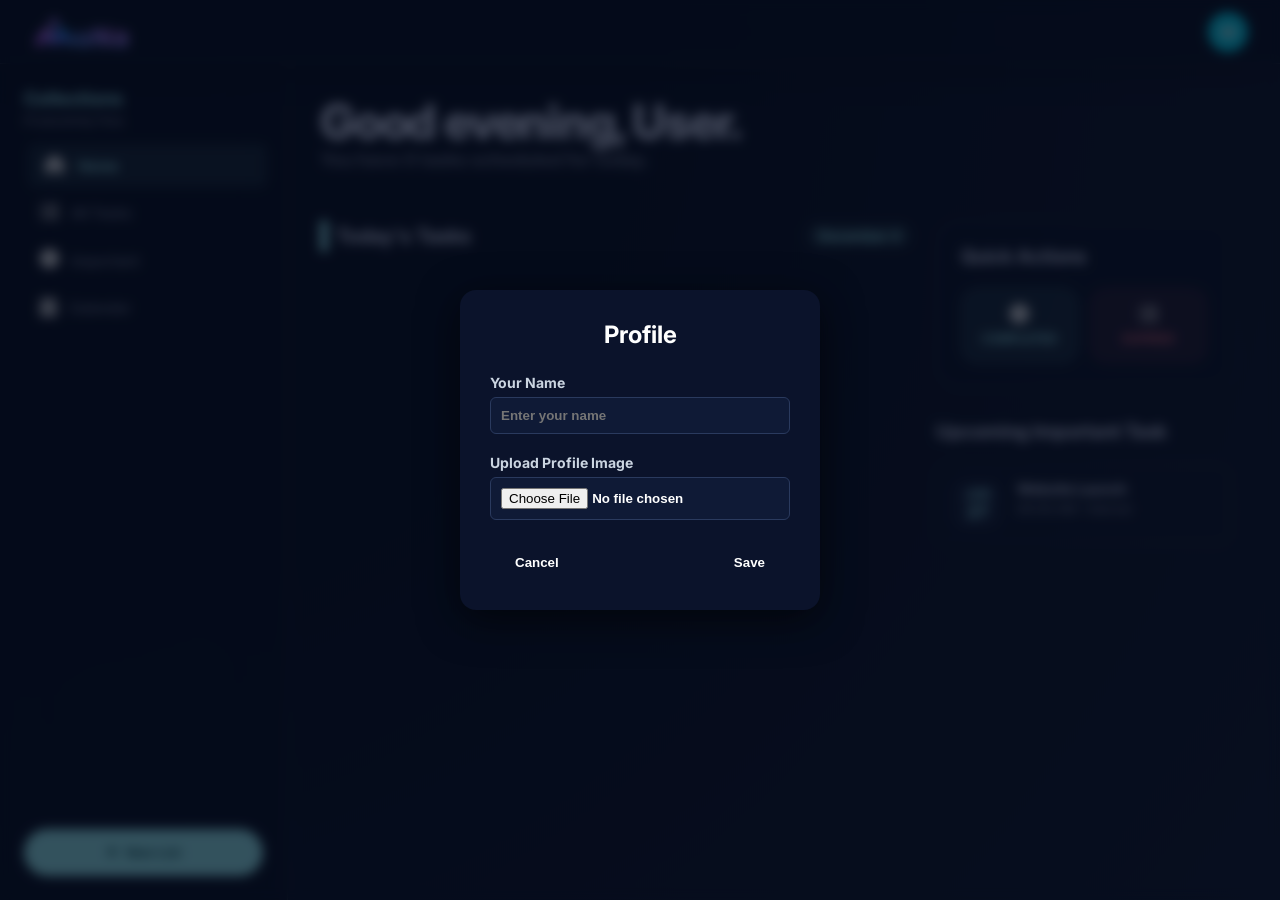
<file: index.html>
<!doctype html>
<html lang="en">
  <head>
    <meta charset="utf-8" />
    <meta content="width=device-width, initial-scale=1.0" name="viewport" />
    <meta name="theme-color" content="#060e20" />
<meta name="background-color" content="#060e20" />
<meta name="apple-mobile-web-app-capable" content="yes" />
<meta name="apple-mobile-web-app-status-bar-style" content="black-translucent" />
    <title>MunA.ToDo</title>
    <link
      href="https://fonts.googleapis.com/css2?family=Manrope:wght@400;700;800&family=Inter:wght@400;500;600&display=swap"
      rel="stylesheet"
    />

    <link
      rel="stylesheet"
      href="https://cdnjs.cloudflare.com/ajax/libs/font-awesome/6.5.1/css/all.min.css"
    />
    <link rel="icon" href="icons/icon.ico" />
    <link rel="stylesheet" href="style.css" />
  </head>

  <body>
   <nav class="navbar">
  <img src="/icons/logo.png" alt="logo" width="100px">

  <div class="navbar-right">
    <div class="avatar" id="profileBtn">M</div>
  </div>
</nav>
    </nav>


    <aside class="sidebar">
      <div>
        <h2 class="sidebar-title">Collections</h2>
        <p class="sidebar-subtitle">Productivity Flow</p>
      </div>
      <nav class="sidebar-nav">
        <a class="sidebar-link active" href="index.html"
          ><i class="fa-solid fa-house"></i>Home</a
        >
        <a class="sidebar-link" href="task.html"
          ><i class="fa-solid fa-list-ul"></i>All Tasks</a
        >
        <a class="sidebar-link" href="#"
          ><i class="fa-regular fa-circle-exclamation"></i>Important</a
        >
        <a class="sidebar-link" href="#"
          ><i class="fa-regular fa-calendar-days"></i>Calender</a
        >
      </nav>
      <div class="sidebar-footer">
        <button class="new-list-btn" id="createBtn">
          <span style="font-size: 20px; font-weight: bold">+</span>
          <span>New List</span>
        </button>
      </div>
    </aside>

    <main>
      <!-- ================================================================= -->
      <!-- Header section -->
      <!-- ================================================================= -->
      <header class="page-header">
        <h1 class="page-title">Good morning, MunA.</h1>
        <p class="page-subtitle">
          You have <span class="taskNo">No</span> tasks scheduled for today.
        </p>
        <div class="steps-container"></div>
      </header>

      <div class="content-grid">
        <section class="tasks-section">
          <div class="section-header">
            <h3 class="section-title">
              <span class="title-accent"></span>Today's Tasks
            </h3>
            <p class="date-badge"></p>
          </div>
          <!-- ============================================================= -->
          <!-- Tsk panel -->
          <!-- ============================================================= -->
          <div class="tasks-list">
            <!-- =========================================================== -->
            <!-- task card -->
            <div class="task-card">
                <div>
                  <h4 class="task-name">Date of Birth</h4>
                  <span class="task-time">Schedule 08/07/2004 - 00:00 am</span>
                  <p class="task-decription">
                    elit. Minus doloremque dolore at! ia autem quas id natus
                    sunt totam voluptatum placeat sequi dolor?
                  </p>
                </div>
              <!-- ========================================================= -->
              <!-- Menu box -->
              <!-- ========================================================= -->
              <button class="task-menu">&#8942;</button>
              <div class="menubtn">
                <button class="edit-action">
                  <i class="fa-solid fa-pen"></i>Edit
                </button>
                <button class="done-action">
                  <i class="fa-regular fa-circle-check"></i>Complete
                </button>
                <button class="delete-action">
                  <i class="fa-regular fa-trash"></i>Delete
                </button>
              </div>
            </div>
            <!-- =========================================================== -->
          </div>
        </section>
        <!-- ======================================================================= -->
        <!-- Aside Quick panel -->
        <!-- ======================================================================= -->
        <aside class="aside-panel">
          <div class="glass-panel">
            <h3 class="panel-title">Quick Actions</h3>
            <div class="quick-grid" >
              <button class="quick-btn focus-btn" data-filter="completed">
                <i class="fa-regular fa-clock"></i>
                <span class="label">Completed</span>
              </button>
              <button class="quick-btn stats-btn" data-filter="expired">
                <i class="fa-solid fa-list-ul"></i>
                <span class="label">Expired</span>
              </button>
            </div>
          </div>
          <!-- ============================================================= -->
          <!-- Upcoming panel -->
          <!-- ============================================================= -->
          <div>
            <h3 class="upcoming-title">Upcoming Important Task</h3>
            <div class="upcoming-list">
              <div class="upcoming-card">
                <div class="date-block">
                  <span class="month">JUN</span>
                  <span class="day">27</span>
                </div>
                <div>
                  <p class="upcoming-name">Website Launch</p>
                  <p class="upcoming-sub">09:00 AM • Internal</p>
                </div>
              </div>
            </div>
          </div>
        </aside>
      </div>
    </main>
    <!-- ======================================================================= -->
    <!-- Input Form -->
    <!-- ======================================================================= -->
    <div class="overlay hidden">
      <div class="modal">
        <h2>Create List</h2>
        <div class="form-group">
          <label>Enter New Task</label>
          <input
            class="task"
            type="text"
            placeholder="Enter the Task to add"
            required
          />
        </div>
        <div class="form-group">
          <label>Enter Description</label>
          <textarea
            class="taskDesc"
            placeholder="Enter Description about the Task"
            required
          ></textarea>
        </div>
        <div class="form-group">
          <label>Date & Time</label>
          <input class="dateTime" type="datetime-local" required />
        </div>
        <div class="actions">
          <button class="btn cancel">Cancel</button>
          <button class="btn submit">Submit</button>
        </div>
      </div>
    </div>
    <!-- ================= PROFILE MODAL ================= -->
<div class="overlay profile-overlay hidden">
  <div class="modal">
    <h2>Profile</h2>

    <div class="form-group">
      <label>Your Name</label>
      <input type="text" class="profile-name" placeholder="Enter your name" />
    </div>

    <div class="form-group">
      <label>Upload Profile Image</label>
      <input type="file" class="profile-img" accept="image/*" />
    </div>

    <div class="actions">
      <button class="btn cancel-profile">Cancel</button>
      <button class="btn save-profile">Save</button>
    </div>
  </div>
</div>
    <!-- ======================================================================= -->
    <!-- Mobile Navigation -->
    <!-- ======================================================================= -->
    <nav class="bottom-nav">
      <a class="navList" href="index.html"
        ><i class="fa-solid fa-house"></i>Home</a
      >
      <button class="fab">+</button>
      <a class="navList" href="/task.html"
        ><i class="fa-solid fa-list-ul"></i>All Task</a
      >
    </nav>
    <script src="script.js"></script>
  </body>
</html>
</file>
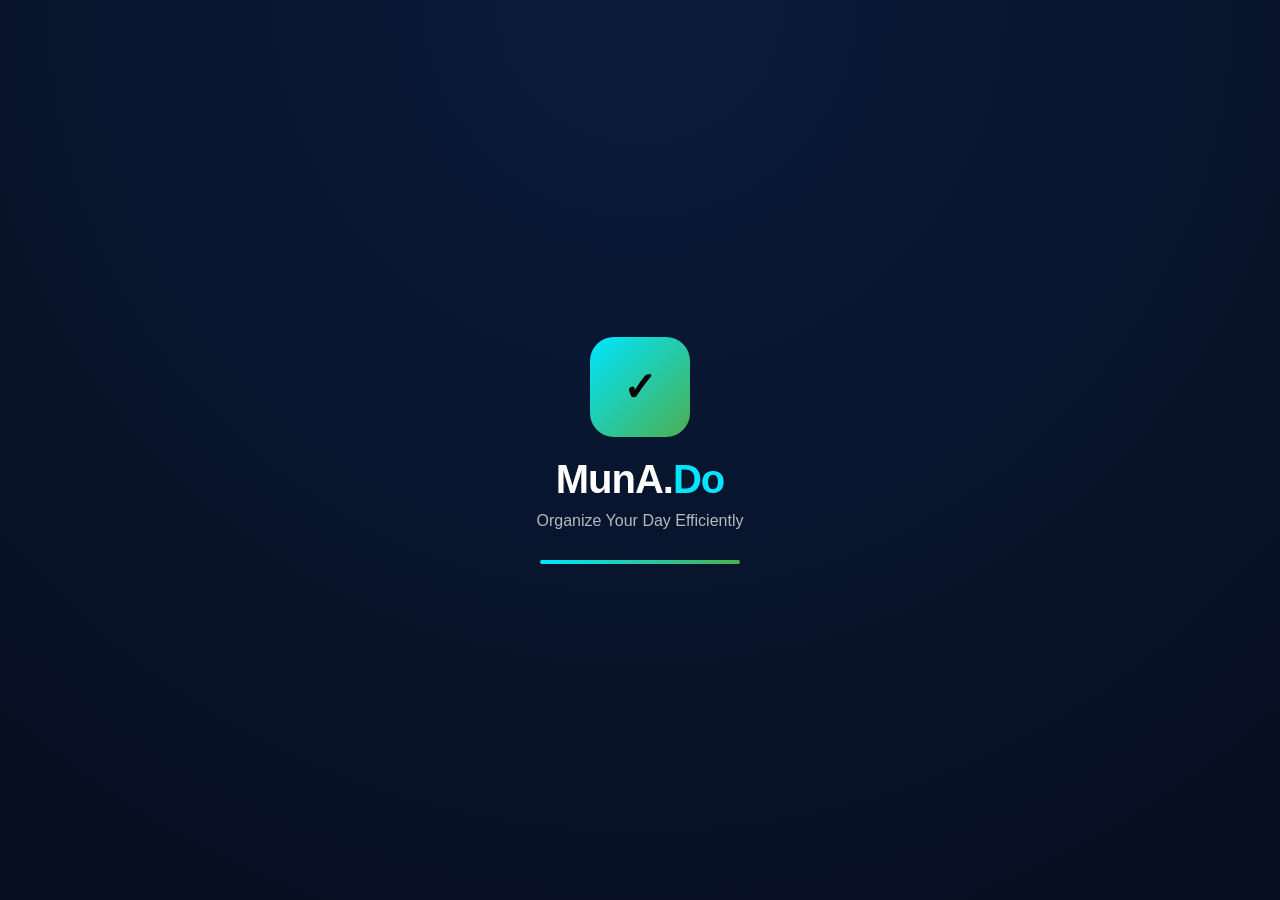
<file: splash.html>
<!doctype html>
<html lang="en">
  <head>
    <meta charset="UTF-8" />
    <meta name="viewport" content="width=device-width, initial-scale=1.0" />
    <meta name="theme-color" content="#060e20" />
    <meta name="background-color" content="#060e20" />
    <meta name="apple-mobile-web-app-capable" content="yes" />
    <meta
      name="apple-mobile-web-app-status-bar-style"
      content="black-translucent"
    />
    <title>MunA.Do</title>

    <style>
      body {
        margin: 0;
        height: 100vh;
        background: radial-gradient(circle at top, #0b1b3a, #060e20);
        display: flex;
        justify-content: center;
        align-items: center;
        font-family: "Inter", sans-serif;
        color: white;
        overflow: hidden;
      }

      .container {
        text-align: center;
        animation: fadeIn 1.5s ease-in-out;
      }

      /* LOGO */
      .logo {
        width: 100px;
        height: 100px;
        border-radius: 24px;
        background: linear-gradient(135deg, #00e5ff, #4caf50);
        display: flex;
        align-items: center;
        justify-content: center;
        margin: auto;
        font-size: 40px;
        font-weight: bold;
        color: black;
        animation: pop 1s ease;
      }

      /* APP NAME */
      .title {
        font-size: 2.5rem;
        margin-top: 20px;
        font-weight: 800;
        letter-spacing: -1px;
      }

      .title span {
        color: #00e5ff;
      }

      /* TAGLINE */
      .tagline {
        margin-top: 10px;
        font-size: 1rem;
        opacity: 0.7;
      }

      /* LOADING BAR */
      .loader {
        margin-top: 30px;
        width: 200px;
        height: 4px;
        background: rgba(255, 255, 255, 0.1);
        border-radius: 10px;
        overflow: hidden;
        margin-left: auto;
        margin-right: auto;
      }

      .loader-bar {
        height: 100%;
        width: 0%;
        background: linear-gradient(90deg, #00e5ff, #4caf50);
        animation:
          load 2s ease forwards,
          glow 1s infinite alternate;
      }

      @keyframes glow {
        from {
          box-shadow: 0 0 5px #00e5ff;
        }
        to {
          box-shadow: 0 0 20px #00e5ff;
        }
      }

      /* ANIMATIONS */
      @keyframes pop {
        0% {
          transform: scale(0);
        }
        70% {
          transform: scale(1.1);
        }
        100% {
          transform: scale(1);
        }
      }

      @keyframes fadeIn {
        from {
          opacity: 0;
        }
        to {
          opacity: 1;
        }
      }

      @keyframes load {
        from {
          width: 0%;
        }
        to {
          width: 100%;
        }
      }

      .logo {
        animation:
          pop 1s ease,
          float 3s ease-in-out infinite;
      }

      @keyframes float {
        0% {
          transform: translateY(0px);
        }
        50% {
          transform: translateY(-10px);
        }
        100% {
          transform: translateY(0px);
        }
      }
    </style>
  </head>

  <body>
    <div class="container">
      <div class="logo">✓</div>
      <div class="title">MunA.<span>Do</span></div>
      <div class="tagline">Organize Your Day Efficiently</div>

      <div class="loader">
        <div class="loader-bar"></div>
      </div>
    </div>

    <script>
      // Redirect after animation
      setTimeout(() => {
        window.location.href = "index.html";
      }, 2600);

      setTimeout(() => {
        document.body.style.opacity = "0";
        document.body.style.transition = "0.5s";

        setTimeout(() => {
          window.location.href = "index.html";
        }, 500);
      }, 2000);
    </script>
  </body>
</html>
</file>
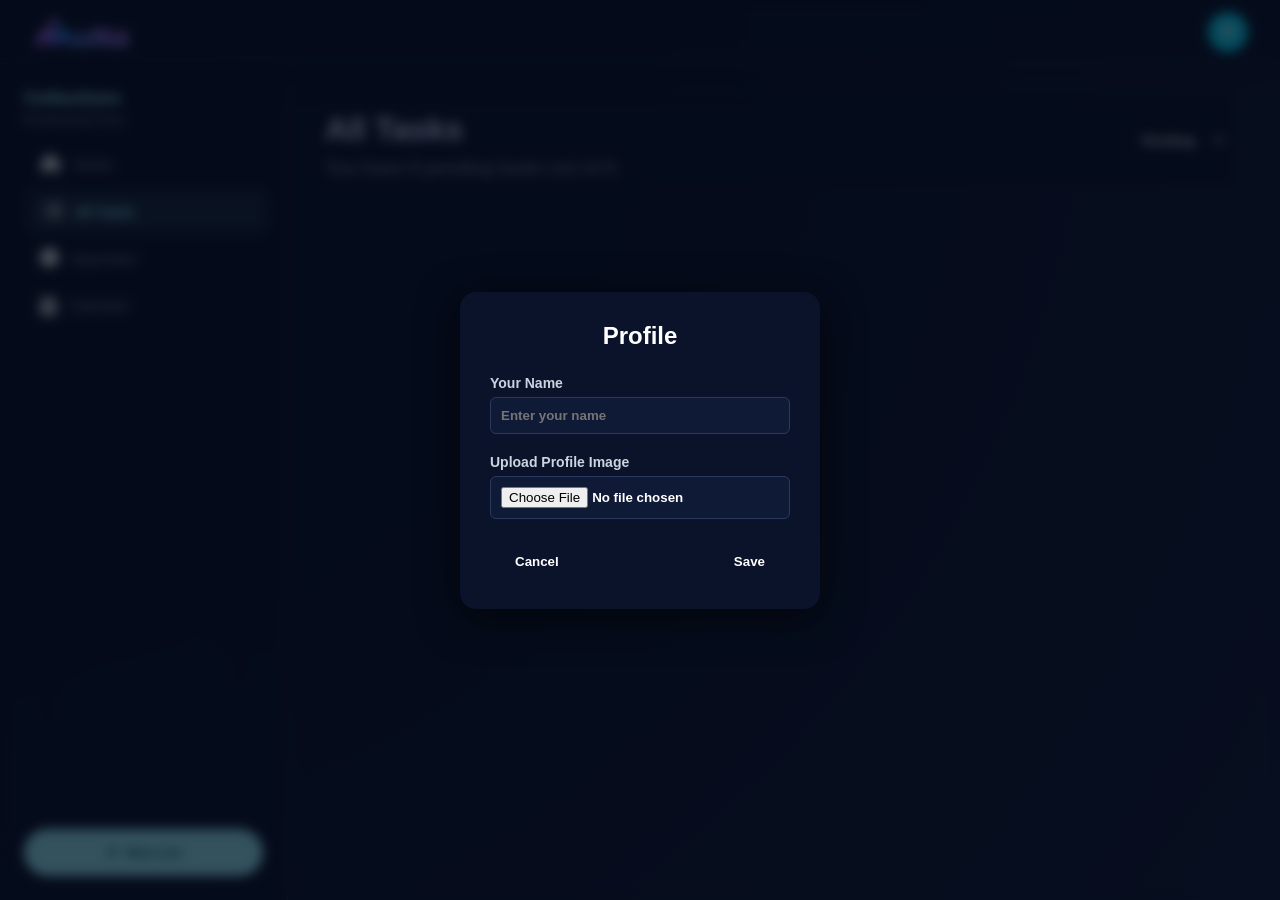
<file: task.html>
<!doctype html>
<html lang="en">
  <head>
    <meta charset="UTF-8" />
    <meta name="viewport" content="width=device-width, initial-scale=1.0" />
    <title>Complete Task's Page</title>
    <link
      rel="stylesheet"
      href="https://cdnjs.cloudflare.com/ajax/libs/font-awesome/6.5.1/css/all.min.css"
    />
    <link rel="icon" href="icons/icon.ico" />
    <link rel="stylesheet" href="style.css" />
    <style>
      .head {
        display: flex;
        align-items: center;
        justify-content: space-between;
        padding: 5px;
        margin-bottom: 20px;
        position: sticky;
        top: 60px;
        background-color: #060e20;
        z-index: 20;
      }
      #filter {
        background-color: #060e20;
        border: none;
        color: white;
      }
      h1 {
        margin: 10px 0;
      }
    </style>
  </head>
  <body>
    <nav class="navbar">
      <img src="/icons/logo.png" alt="logo" width="100px" />

      <div class="navbar-right">
        <div class="avatar" id="profileBtn">M</div>
      </div>
    </nav>
    <aside class="sidebar">
      <div>
        <h2 class="sidebar-title">Collections</h2>
        <p class="sidebar-subtitle">Productivity Flow</p>
      </div>
      <nav class="sidebar-nav">
        <a class="sidebar-link" href="index.html"
          ><i class="fa-solid fa-house"></i>Home</a
        >
        <a class="sidebar-link active" href="task.html"
          ><i class="fa-solid fa-list-ul"></i>All Tasks</a
        >
        <a class="sidebar-link" href="#"
          ><i class="fa-regular fa-circle-exclamation"></i>Important</a
        >
        <a class="sidebar-link" href="#"
          ><i class="fa-regular fa-calendar-days"></i>Calender</a
        >
      </nav>
      <div class="sidebar-footer">
        <button class="new-list-btn" id="createBtn">
          <span style="font-size: 20px; font-weight: bold">+</span>
          <span>New List</span>
        </button>
      </div>
    </aside>
    <main>
      <div class="head">
        <div class="head-container">
          <h1>All Tasks</h1>

          <p class="page-subtitle">
            You have Total <span class="taskNo">0</span> tasks.
          </p>
        </div>

        <select name="filter" id="filter">
          <option value="pending">Pending</option>
          <option value="completed">Completed</option>
          <option value="expired">Expired</option>
          <option value="all">All</option>
        </select>
      </div>
      <div class="tasks-list">
        <div class="task-card">
          <div class="task-left">
            <div>
              <h4 class="task-name">Default Card</h4>
              <span class="task-time">Schedule 08/07/2004 - 00:00 am</span>
              <p class="task-decription">
                This is default card which is created by the html code not by js
                logic.
              </p>
            </div>
          </div>
          <button class="task-menu">&#8942;</button>
          <div class="menubtn hidden-menu">
            <button class="edit-action">
              <i class="fa-solid fa-pen"></i>Edit
            </button>
            <button class="done-action">
              <i class="fa-regular fa-circle-check"></i>Complete
            </button>
            <button class="delete-action">
              <i class="fa-regular fa-trash"></i>Delete
            </button>
          </div>
        </div>
      </div>
    </main>
    <footer>
      <nav class="bottom-nav" style="z-index: 1000">
        <a class="navList" href="index.html"
          ><i class="fa-solid fa-house"></i>Home</a
        >
        <button class="fab">+</button>
        <a class="navList" href="/task.html"
          ><i class="fa-solid fa-list-ul"></i>All Task</a
        >
      </nav>
    </footer>
    <div class="overlay hidden">
      <div class="modal">
        <h2>Create List</h2>
        <div class="form-group">
          <label>Enter New Task</label>
          <input
            class="task"
            type="text"
            placeholder="Enter the Task to add"
            required
          />
        </div>
        <div class="form-group">
          <label>Enter Description</label>
          <textarea
            class="taskDesc"
            placeholder="Enter Description about the Task"
            required
          ></textarea>
        </div>
        <div class="form-group">
          <label>Date & Time</label>
          <input class="dateTime" type="datetime-local" required />
        </div>
        <div class="actions">
          <button class="btn cancel">Cancel</button>
          <button class="btn submit">Submit</button>
        </div>
      </div>
    </div>
    <div class="overlay profile-overlay hidden">
      <div class="modal">
        <h2>Profile</h2>

        <div class="form-group">
          <label>Your Name</label>
          <input
            type="text"
            class="profile-name"
            placeholder="Enter your name"
          />
        </div>

        <div class="form-group">
          <label>Upload Profile Image</label>
          <input type="file" class="profile-img" accept="image/*" />
        </div>

        <div class="actions">
          <button class="btn cancel-profile">Cancel</button>
          <button class="btn save-profile">Save</button>
        </div>
      </div>
    </div>
    <nav class="bottom-nav"></nav>

    <script src="script.js"></script>
  </body>
</html>
</file>
<file: style.css>
/* ==========================================
   1. RESET & BASE STYLES
   ========================================== */
*,
*::before,
*::after {
  box-sizing: border-box;
  margin: 0;
  padding: 0;
  font-weight: bold;
}

:root {
  --background: #060e20;
  --surface-container: #0f1930;
  --surface-container-high: #141f38;
  --surface-container-highest: #192540;
  --on-surface: #dee5ff;
  --on-surface-variant: #6d758c;
  --primary: #a1faff;
  --primary-container: #00f4fe;
  --on-primary-fixed: #004346;
  --secondary: #9f8eff;
  --tertiary: #ff6e84;
}

body {
  font-family: "Inter", sans-serif;
  background: radial-gradient(
    circle at top left,
    var(--background) 0%,
    var(--background) 40%,
    var(--surface-container) 100%
  );
  min-height: 100vh;
  color: var(--on-surface);
}

::selection {
  background: var(--primary-container);
  color: #00575b;
}

a {
  text-decoration: none;
  color: inherit;
}
button {
  cursor: pointer;
  border: none;
  background: none;
}
i {
  font-size: 1.2rem;
}

/* ==========================================
   2. NAVBAR
   ========================================== */
.navbar {
  position: fixed;
  top: 0;
  width: 100%;
  z-index: 50;
  display: flex;
  justify-content: space-between;
  align-items: center;
  padding: 0 2rem;
  height: 64px;
  background: rgba(6, 14, 32, 0.6);
  backdrop-filter: blur(20px);
  border-bottom: 1px solid rgba(255, 255, 255, 0.1);
  box-shadow: 0 8px 32px 0 rgba(0, 0, 0, 0.3);
}

.logo {
  font-size: 1.25rem;
  font-weight: 900;
  color: var(--primary);
  letter-spacing: -0.05em;
}

/* ==========================================
   3. SIDEBAR (DESKTOP)
   ========================================== */
.sidebar {
  display: none;
  position: fixed;
  left: 0;
  top: 64px;
  height: calc(100vh - 64px);
  width: 18rem;
  flex-direction: column;
  padding: 1.5rem;
  gap: 1rem;
  background: rgba(6, 14, 32, 0.4);
  backdrop-filter: blur(32px);
  border-right: 1px solid rgba(255, 255, 255, 0.1);
}

@media (min-width: 768px) {
  .sidebar {
    display: flex;
  }
}

.sidebar-title {
  font-size: 1.125rem;
  color: var(--primary);
  margin-bottom: 0.25rem;
}
.sidebar-subtitle {
  font-size: 0.75rem;
  color: var(--on-surface-variant);
}

.sidebar-nav {
  display: flex;
  flex-direction: column;
  gap: 0.25rem;
}
.sidebar-link {
  display: flex;
  align-items: center;
  gap: 0.75rem;
  padding: 0.75rem 1rem;
  border-radius: 0.5rem;
  font-size: 0.875rem;
  color: var(--on-surface-variant);
  transition: all 0.3s;
}

.sidebar-link i {
  color: white;
}
.sidebar-link:hover {
  color: var(--on-surface);
  background: rgba(255, 255, 255, 0.05);
  transform: translateX(4px);
}
.sidebar-link.active {
  background: rgba(161, 250, 255, 0.1);
  color: var(--primary);
  transform: translateX(4px);
}

.sidebar-footer {
  margin-top: auto;
}
.new-list-btn {
  width: 100%;
  display: flex;
  align-items: center;
  justify-content: center;
  gap: 0.5rem;
  padding: 0.75rem 1rem;
  background: var(--primary);
  color: var(--on-primary-fixed);
  border-radius: 9999px;
  transition:
    opacity 0.2s,
    transform 0.2s;
}
.new-list-btn:active {
  transform: scale(0.95);
}

/* ==========================================
   4. MAIN CONTENT & GRID
   ========================================== */
main {
  padding: 6rem 1.5rem 3rem;
}

@media (min-width: 768px) {
  main {
    padding-left: 20rem;
    padding-right: 3rem;
  }
}

.page-header {
  margin-bottom: 2.5rem;
}
.page-title {
  font-size: 3rem;
  font-weight: 800;
  line-height: 1.1;
  letter-spacing: -0.025em;
}
.page-subtitle {
  color: var(--on-surface-variant);
  font-size: 1.125rem;
}

.content-grid {
  display: grid;
  grid-template-columns: 1fr;
  gap: 1.5rem;
}
@media (min-width: 768px) {
  .content-grid {
    grid-template-columns: 2fr 1fr;
  }
}

/* ==========================================
   5. TASKS SECTION
   ========================================== */
.tasks-section {
  display: flex;
  flex-direction: column;
  gap: 1.5rem;
}
.section-header {
  display: flex;
  align-items: center;
  justify-content: space-between;
}
.section-title {
  font-size: 1.25rem;
  display: flex;
  align-items: center;
  gap: 0.5rem;
}
.title-accent {
  width: 0.5rem;
  height: 2rem;
  background: var(--primary);
  border-radius: 9999px;
}
.date-badge {
  font-size: 0.875rem;
  color: var(--primary);
  background: rgba(161, 250, 255, 0.1);
  padding: 0.25rem 0.75rem;
  border-radius: 9999px;
}

.tasks-list {
  display: flex;
  flex-direction: column;
  gap: 1rem;
}
.task-card {
  display: flex;
  align-items: center;
  justify-content: space-between;
  padding: 1rem;
  background: rgba(15, 25, 48, 0.7);
  border-radius: 0.75rem;
  border: 1px solid rgba(255, 255, 255, 0.1);
  transition: background 0.2s;
  position: relative;
}
.task-card:hover {
  background: var(--surface-container-high);
}
.task-left {
  display: flex;
  align-items: center;
  gap: 1rem;
}
.task-name {
  font-size: 1rem;
  margin-bottom: 0.25rem;
}
.task-time {
  font-size: 0.8rem;
  opacity: 0.7;
}
.task-decription {
  font-size: 0.7rem;
  opacity: 0.9;
  margin-top: 5px;
  font-weight: 100;
}

.task-menu {
  color: white;
  margin: 0 0 0 1rem;
  font-size: 1.5rem;
}
.menubtn {
  position: absolute;
  top: 45px;
  right: 10px;
  background: #060e20;
  border-radius: 6px;
  overflow: hidden;
  z-index: 100;
  width: 140px;
  box-shadow: 0 10px 25px rgba(0, 0, 0, 0.5);
  transition: all 0.2s ease;
}
.menubtn button {
  width: 100%;
  padding: 10px;
  text-align: left;
  display: flex;
  align-items: center;
  gap: 10px;
  color: white;
  background: transparent;
  border-bottom: 1px solid rgba(255, 255, 255, 0.1);
}
.menubtn button:hover {
  background: rgba(255, 255, 255, 0.1);
}
.menubtn i {
  margin: 5px 8px;
  font-size: 1rem;
  color: white;
}
.menubtn .delete {
  border: none;
  color: red;
}
.hidden-menu {
  display: none;
}

/* !done logic  */
.done {
  background: rgba(110, 255, 144, 0.2);
  border: 1px solid rgba(110, 255, 144, 0.6);
  color: #4caf50;
  opacity: 0.8;
}
.completed-text {
  color: #4caf50;
  font-size: 0.8rem;
  margin-left: 5px;
}

.expired {
  background: rgba(255, 110, 132, 0.2);
  border: 1px solid rgba(255, 110, 132, 0.6);
  color: #ff6e84;
  opacity: 0.8;
}
.expired-text {
  color: #ff6e84;
  font-size: 0.8rem;
  margin-left: 5px;
}
.pending-text {
  color: #4da6ff;
  font-size: 0.8rem;
  margin-left: 5px;
}
/* ========================================================================== */
/* 6. ASIDE PANEL (QUICK ACTIONS & UPCOMING) */
/* ========================================================================== */
.aside-panel {
  display: flex;
  flex-direction: column;
  gap: 2rem;
}
.panel-title {
  margin-bottom: 20px;
}
.glass-panel {
  background: rgba(9, 19, 40, 0.7);
  backdrop-filter: blur(20px);
  padding: 1.5rem;
  border-radius: 1.5rem;
  border: 1px solid rgba(255, 255, 255, 0.1);
}
.quick-grid {
  display: grid;
  grid-template-columns: 1fr 1fr;
  gap: 0.75rem;
}
.quick-btn {
  display: flex;
  flex-direction: column;
  align-items: center;
  padding: 1rem;
  border-radius: 1rem;
  gap: 0.5rem;
  border: 1px solid;
  transition: background 0.2s;
}
.quick-btn i {
  color: white;
}
.quick-btn .label {
  font-size: 0.75rem;
  text-transform: uppercase;
}
.quick-btn.focus-btn {
  background: rgba(161, 250, 255, 0.1);
  border-color: rgba(161, 250, 255, 0.2);
  color: var(--primary);
}
.quick-btn.stats-btn {
  background: rgba(255, 110, 132, 0.1);
  border-color: rgba(255, 110, 132, 0.2);
  color: var(--tertiary);
}
.quick-btn:hover {
  background: rgba(255, 255, 255, 0.1);
}

.upcoming-list {
  display: flex;
  flex-direction: column;
  gap: 0.75rem;
  margin-bottom: 5rem;
}
.upcoming-title {
  margin-bottom: 20px;
}
.upcoming-card {
  display: flex;
  gap: 1rem;
  padding: 1rem;
  background: rgba(15, 25, 48, 0.4);
  border-radius: 1rem;
  border: 1px solid rgba(255, 255, 255, 0.1);
}
.date-block {
  display: flex;
  flex-direction: column;
  align-items: center;
  justify-content: center;
  background: var(--surface-container-high);
  width: 3rem;
  height: 3rem;
  border-radius: 0.75rem;
  color: var(--primary);
}
.date-block .month {
  font-size: 0.75rem;
}
.date-block .day {
  font-size: 1.125rem;
}
.upcoming-name {
  font-size: 0.875rem;
  margin-bottom: 0.25rem;
}
.upcoming-sub {
  font-size: 0.75rem;
  color: var(--on-surface-variant);
}

/* ==========================================
   7. MODAL & OVERLAY
   ========================================== */
.overlay {
  position: fixed;
  inset: 0;
  display: flex;
  justify-content: center;
  align-items: center;
  background: rgba(5, 10, 25, 0.7);
  backdrop-filter: blur(6px);
  z-index: 100;
}
.hidden {
  opacity: 0;
  visibility: hidden;
  transform: scale(0.5);
  transition: all 0.5s ease-in-out;
}
.visible {
  opacity: 1;
  visibility: visible;
  transform: scale(1);
}
.modal {
  background: #0b132b;
  padding: 30px;
  width: 360px;
  border-radius: 16px;
  box-shadow: 0 10px 40px rgba(0, 0, 0, 0.6);
  color: #fff;
}
.modal h2 {
  text-align: center;
  margin-bottom: 25px;
}
.form-group {
  margin-bottom: 20px;
}
.form-group label {
  display: block;
  margin-bottom: 6px;
  font-size: 14px;
  color: #cbd5e1;
}
.form-group input,
.form-group textarea {
  width: 100%;
  padding: 10px;
  border-radius: 6px;
  border: 1px solid #2a3a5e;
  background: #0f1a36;
  color: #fff;
  outline: none;
}
.form-group input:focus,
.form-group textarea:focus {
  border-color: #00e5ff;
  box-shadow: 0 0 5px #00e5ff;
}
textarea {
  resize: none;
  height: 80px;
}
.actions {
  display: flex;
  justify-content: space-between;
  margin-top: 25px;
}
.btn {
  padding: 10px 25px;
  border-radius: 20px;
  transition: transform 0.2s;
}
.cancel {
  background: #1f2937;
  color: #fff;
}
.submit {
  background: linear-gradient(135deg, #00e5ff, #00bcd4);
  color: #000;
}
.submit:hover {
  transform: scale(1.05);
}

/* ==========================================
   8. BOTTOM NAVIGATION (MOBILE)
   ========================================== */
.bottom-nav {
  display: flex;
  position: fixed;
  bottom: 0;
  width: 100%;
  height: 4.5rem;
  padding: 1rem;
  background: rgba(6, 14, 32, 0.8);
  backdrop-filter: blur(20px);
  border-top: 1px solid rgba(255, 255, 255, 0.1);
  justify-content: space-around;
  align-items: center;
  z-index: 50;
}
@media (min-width: 768px) {
  .bottom-nav {
    display: none;
  }
}
.navList {
  display: flex;
  flex-direction: column;
  align-items: center;
  gap: 0.5rem;
  color: var(--on-surface-variant);
  font-size: 0.8rem;
}
.navList i {
  color: white;
}
.active {
  color: var(--primary);
}
.fab {
  background: var(--primary);
  width: 4rem;
  height: 4rem;
  border-radius: 50%;
  display: flex;
  align-items: center;
  justify-content: center;
  color: var(--on-primary-fixed);
  margin-top: -3rem;
  font-size: 2rem;
}

/* for task page progress bar  */
.progress-container {
  width: 100%;
  height: 8px;
  background: rgba(255, 255, 255, 0.1);
  border-radius: 10px;
  margin-top: 10px;
  overflow: hidden;
}

.progress-bar {
  height: 100%;
  width: 0%;
  background: linear-gradient(90deg, #4caf50, #00e676);
  border-radius: 10px;
  transition: width 0.4s ease;
}

/* for hame page progress bar  */
.steps-container {
  display: flex;
  gap: 6px;
  margin-top: 10px;
  flex-wrap: wrap;
}

.step-box {
  width: 14px;
  height: 14px;
  border-radius: 4px;
  background: rgba(255, 255, 255, 0.1);
}

.step-box.completed {
  background: #4caf50;
}

/* ========================================================================== */
/* user section */
/* ========================================================================== */
.user-popup {
  position: fixed;
  top: 70px;
  right: 20px;
  background: #0b132b;
  padding: 15px;
  border-radius: 10px;
  z-index: 200;
  box-shadow: 0 10px 30px rgba(0, 0, 0, 0.5);
}

.user-popup.hidden {
  display: none;
}

.user-box h3 {
  margin-bottom: 10px;
}

.user-box button {
  padding: 6px 12px;
  background: #00e5ff;
  border-radius: 6px;
  color: black;
}

.avatar {
  width: 40px;
  height: 40px;
  border-radius: 50%;
  background: #00e5ff;
  color: #ffffff;
  display: flex;
  align-items: center;
  justify-content: center;
  font-weight: bold;
  cursor: pointer;
  overflow: hidden;
}

.avatar img {
  width: 100%;
  height: 100%;
  object-fit: cover;
}

.btn {
  color: white;
}
</file>
